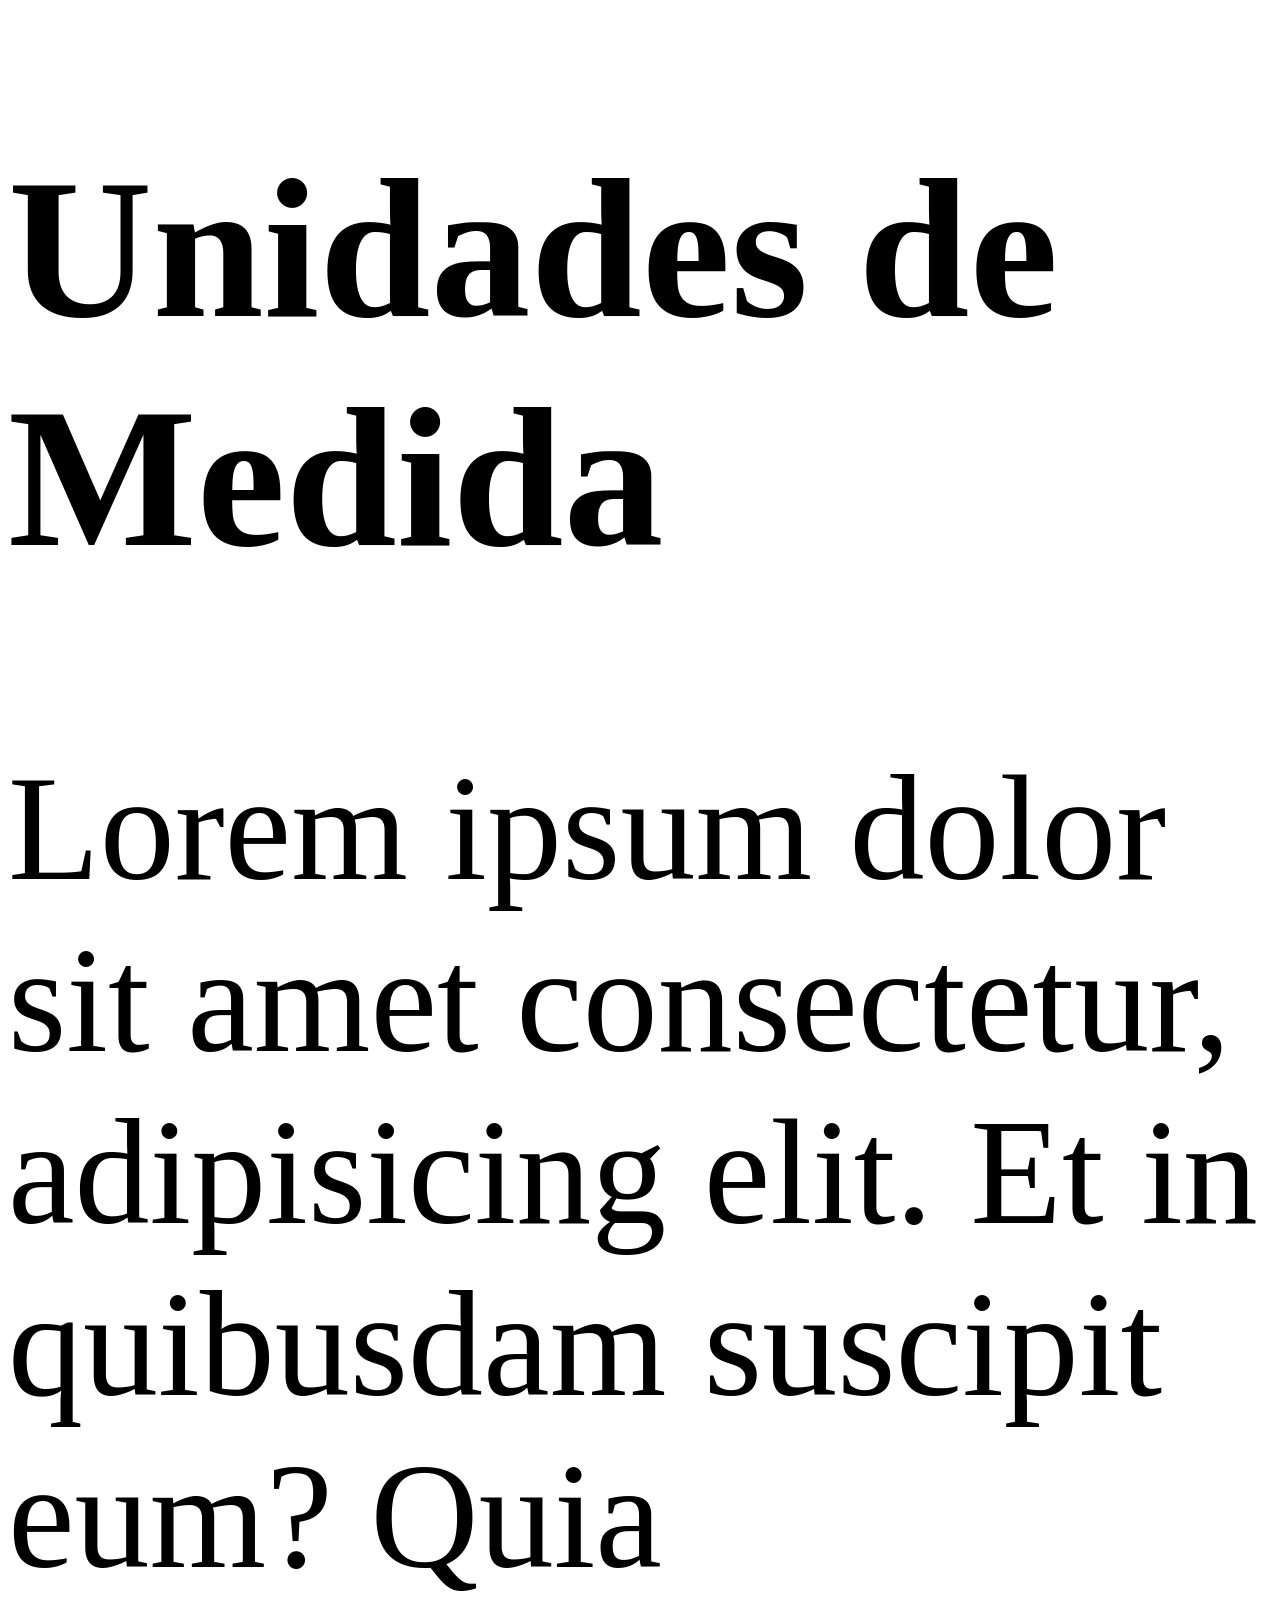
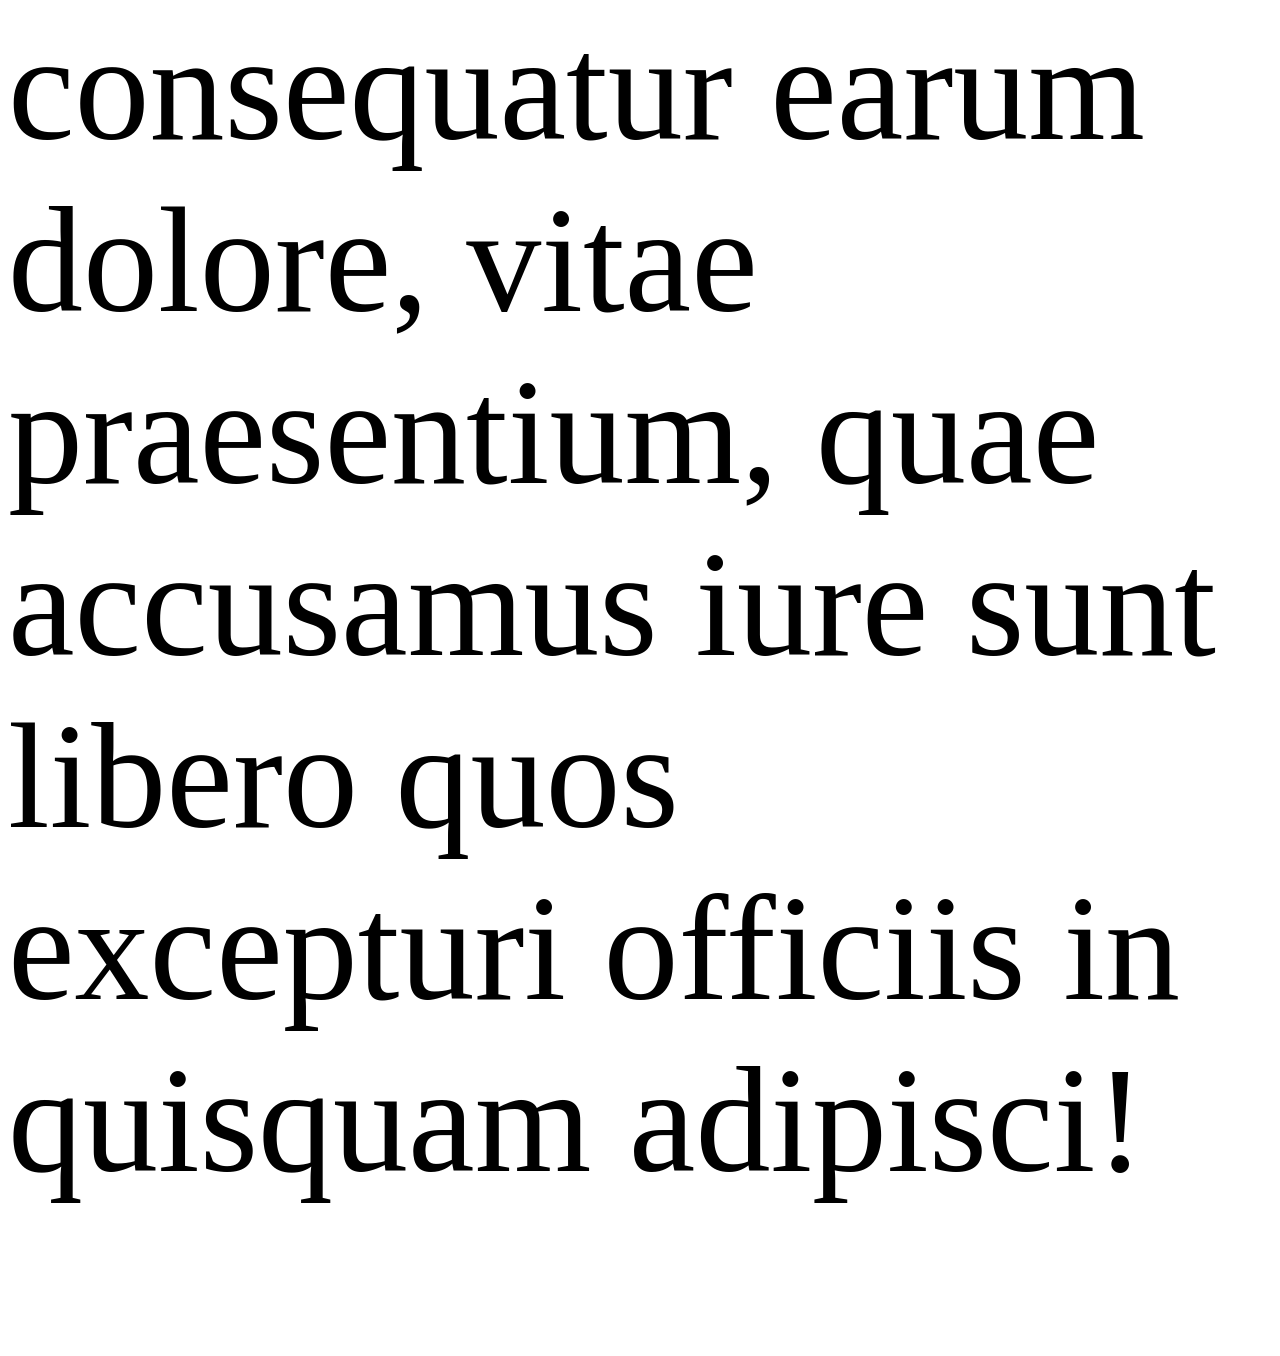
<file: CSS/2. Unidades de Medida/index.html>
<!DOCTYPE html>
<html lang="en">
<head>
    <meta charset="UTF-8">
    <meta name="viewport" content="width=device-width, initial-scale=1.0">
    <link rel="stylesheet" href="style.css">
    <title>Document</title>
</head>
<body>
    <h1> Unidades de Medida </h1>

    <p> Lorem ipsum dolor sit amet consectetur, adipisicing elit. Et in quibusdam suscipit eum? Quia consequatur earum dolore, vitae praesentium, quae accusamus iure sunt libero quos excepturi officiis in quisquam adipisci! </p>
</body>
</html>
</file>
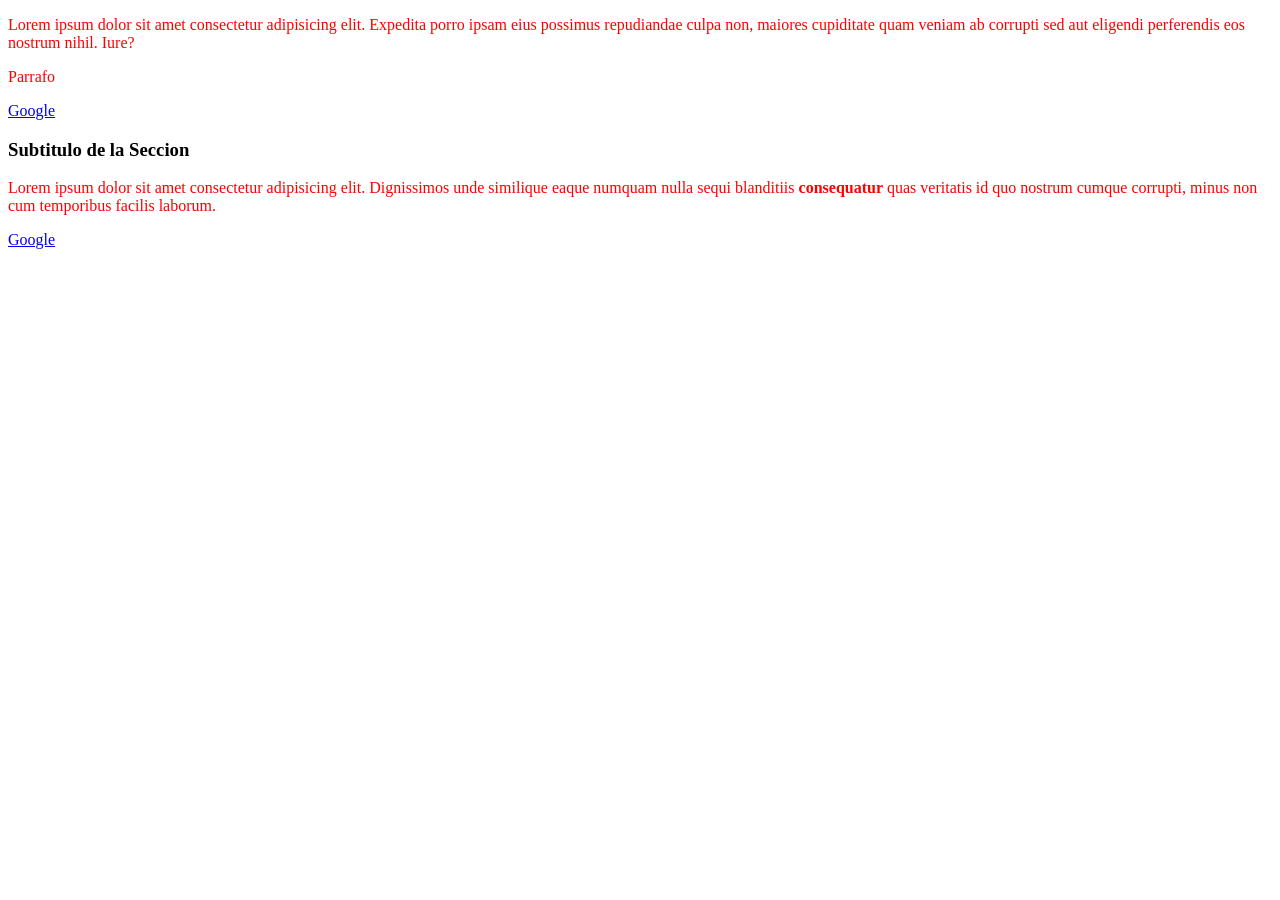
<file: CSS/3. Tipos de Etiquetas y CSS del Navegador/index.html>
<!DOCTYPE html>
<html lang="en">
<head>
    <meta charset="UTF-8">
    <meta name="viewport" content="width=device-width, initial-scale=1.0">
    <link rel="stylesheet" href="style.css">
    <title>Document</title>
</head>
<body>
    <main>
        <p>Lorem ipsum dolor sit amet consectetur adipisicing elit. Expedita porro ipsam eius possimus repudiandae culpa non, maiores cupiditate quam veniam ab corrupti sed aut eligendi perferendis eos nostrum nihil. Iure?</p>
        <p>Parrafo</p>
        <a href="http://www.google.com">Google</a>

        <article>
            <h3>Subtitulo de la Seccion</h3>
            <p>Lorem ipsum dolor sit amet consectetur adipisicing elit. <span>Dignissimos</span> unde similique eaque numquam nulla sequi blanditiis <strong>consequatur</strong> quas veritatis id quo nostrum cumque corrupti, minus non cum temporibus facilis laborum.</p>
            <a href="http://www.google.com">Google</a>
        </article>
    </main>
</body>
</html>
</file>
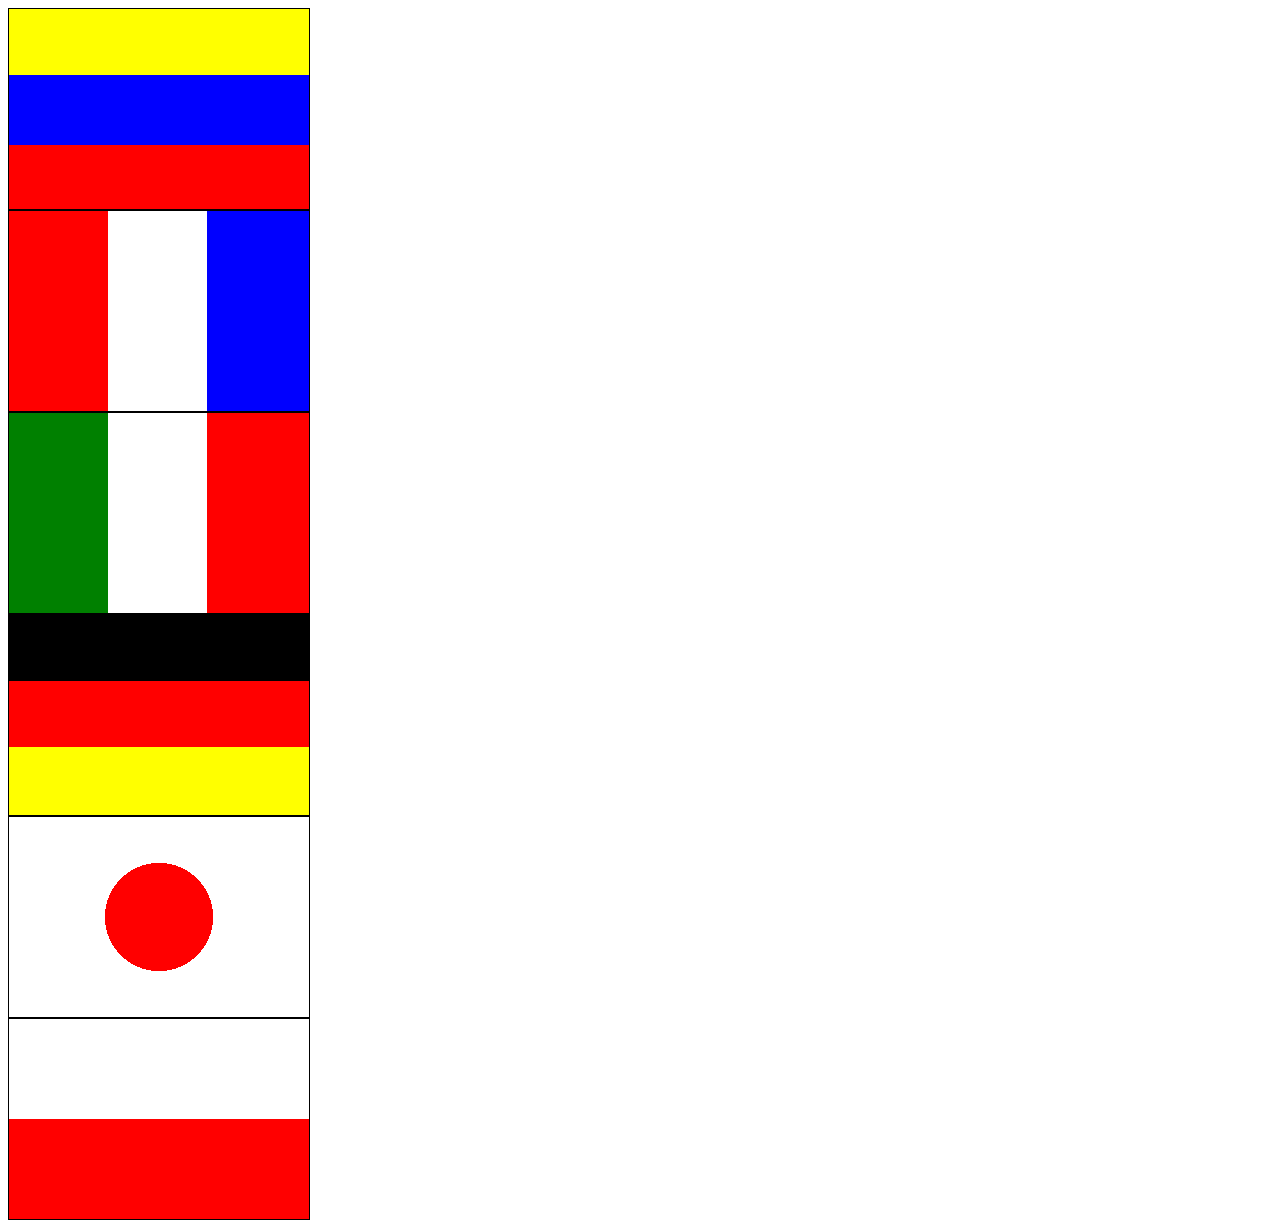
<file: CSS/Exercis-Background/exercis_1.html>
<!DOCTYPE html>
<html lang="en">
<head>
    <meta charset="UTF-8">
    <meta name="viewport" content="width=device-width, initial-scale=1.0">
    <link rel="stylesheet" href="exercis_1.css">
    <title>Document</title>
</head>
<body>
    <section>
        <div class="div1"></div>

        <div class="div2"></div>

        <div class="div3"></div>

        <div class="div4"></div>

        <div class="div5"></div>

        <div class="div6"></div>
    </section>
</body>
</html>
</file>
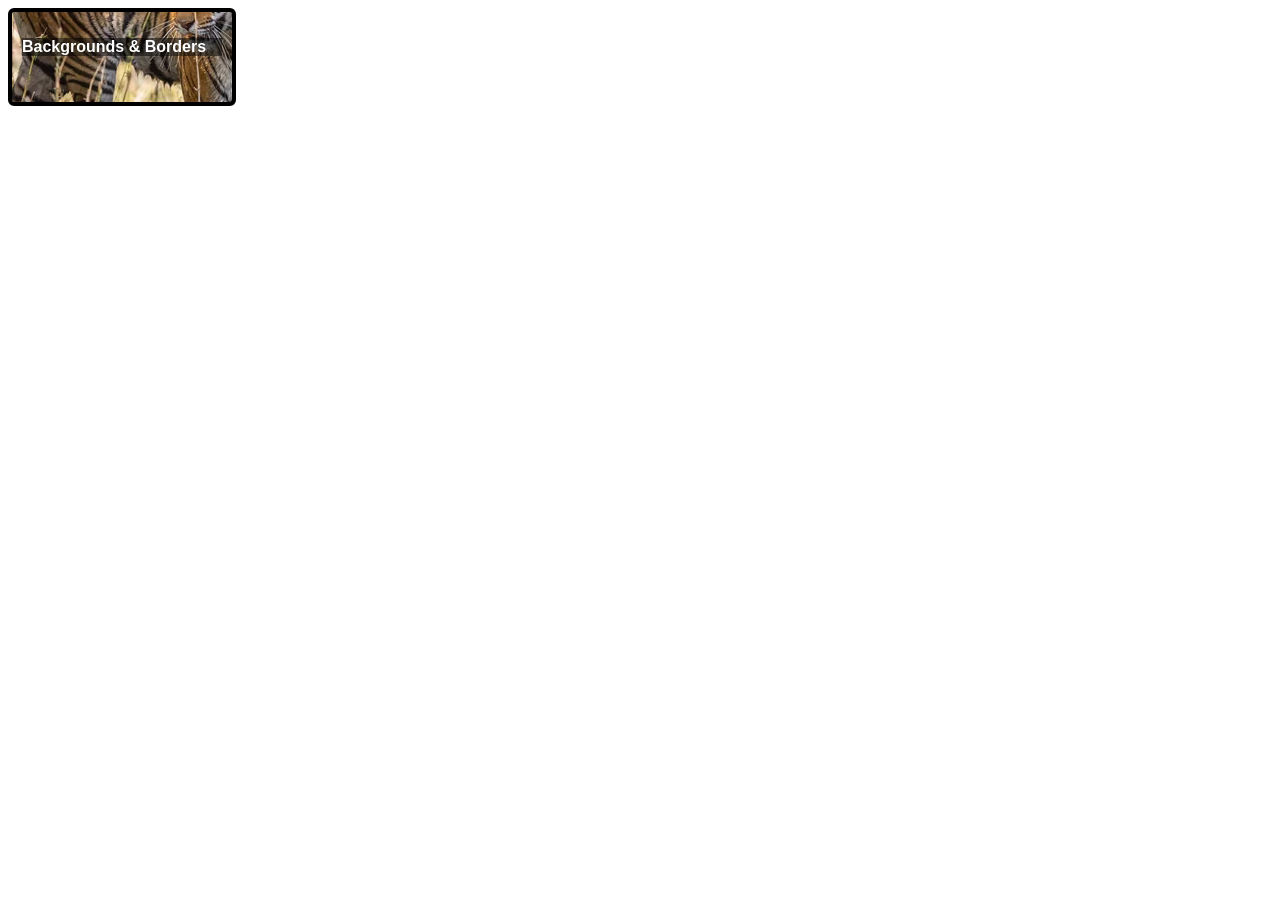
<file: CSS/Exercis-Background/exercis_2.html>
<!DOCTYPE html>
<html lang="en">
<head>
    <meta charset="UTF-8">
    <meta name="viewport" content="width=device-width, initial-scale=1.0">
    <link rel="stylesheet" href="exercis_2.css">
    <title>Document</title>
</head>
<body>
    <div class="fondo">
        <p class="texto"> <strong> Backgrounds & Borders </strong> </p>
    </div>
</body>
</html>
</file>
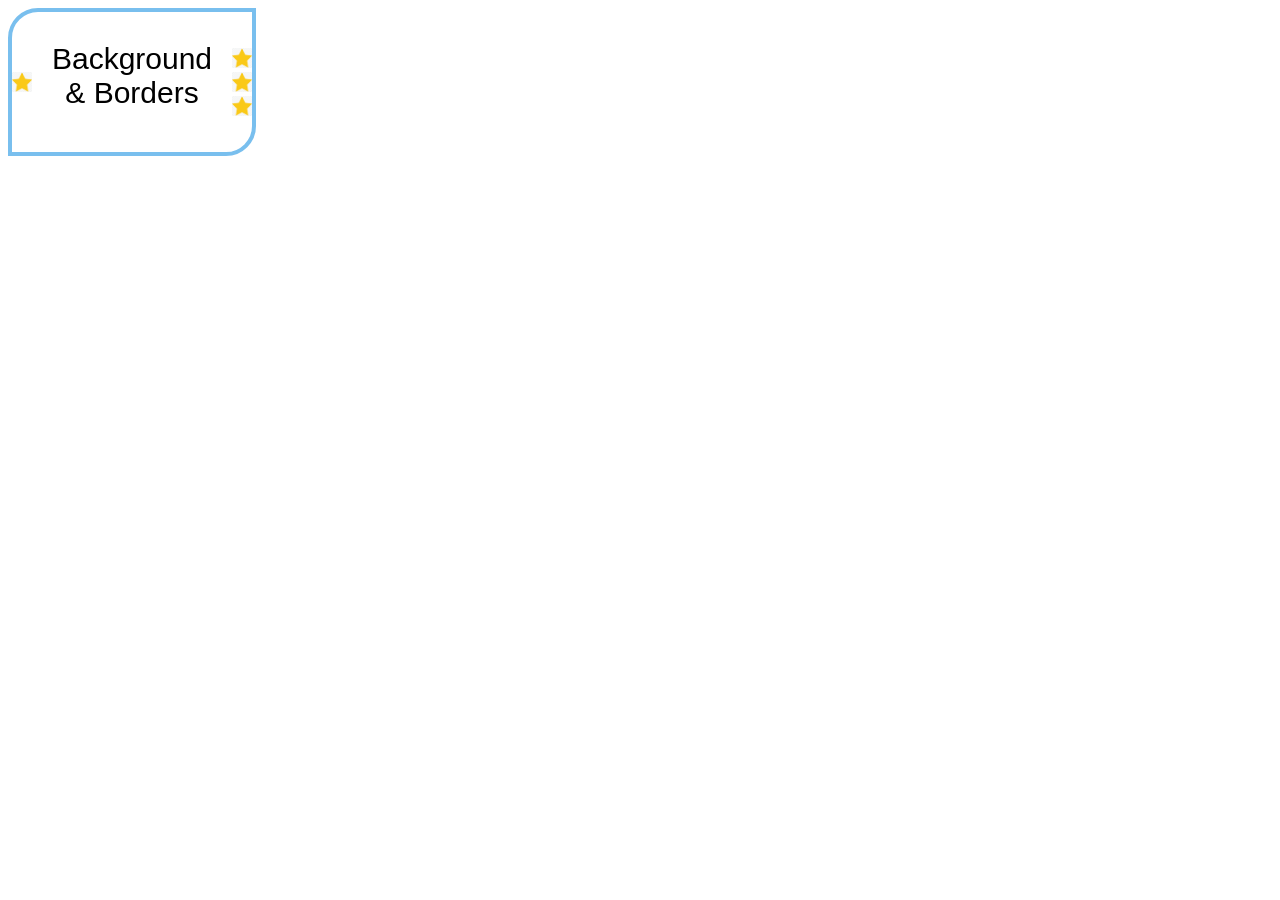
<file: CSS/Exercis-Background/exercis_3.html>
<!DOCTYPE html>
<html lang="en">
<head>
    <meta charset="UTF-8">
    <meta name="viewport" content="width=device-width, initial-scale=1.0">
    <link rel="stylesheet" href="exercis_3.css">
    <title>Document</title>
</head>
<body>
    <div class="div">
        Background & Borders
    </div>
</body>
</html>
</file>
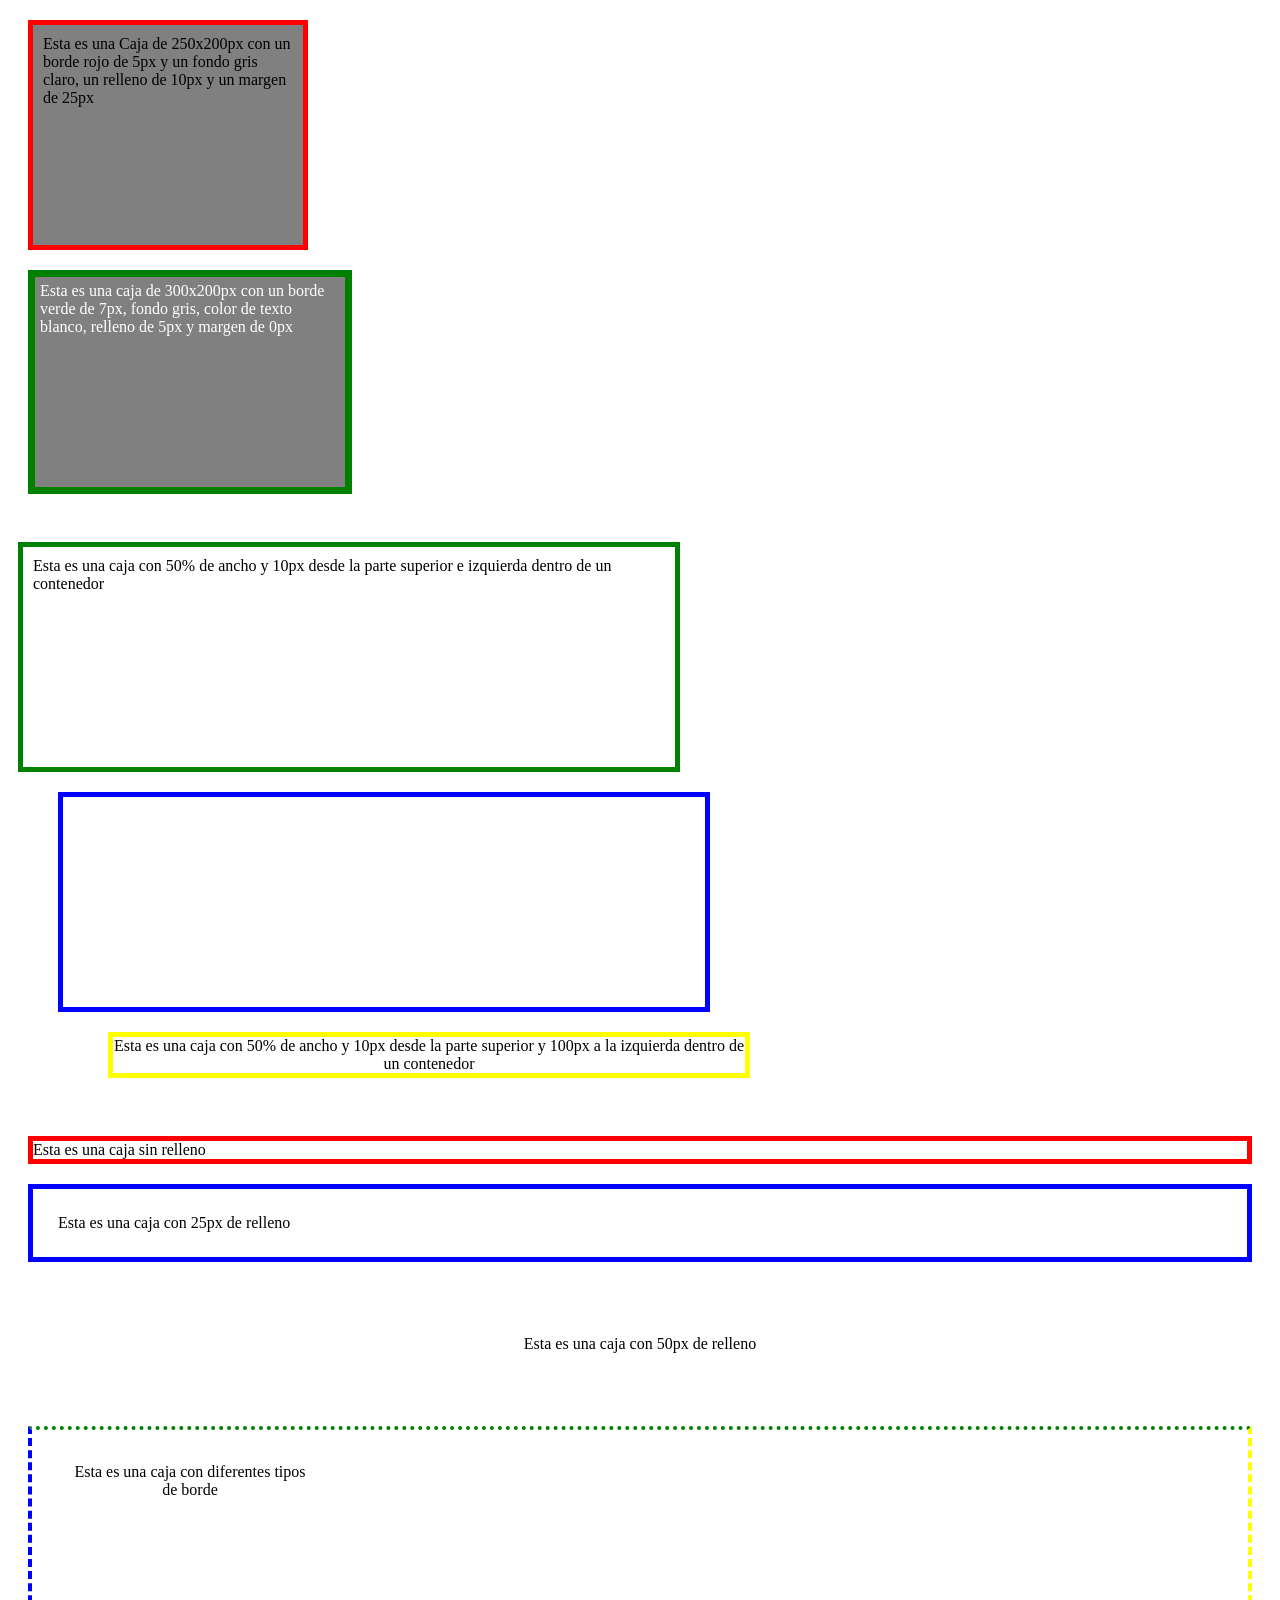
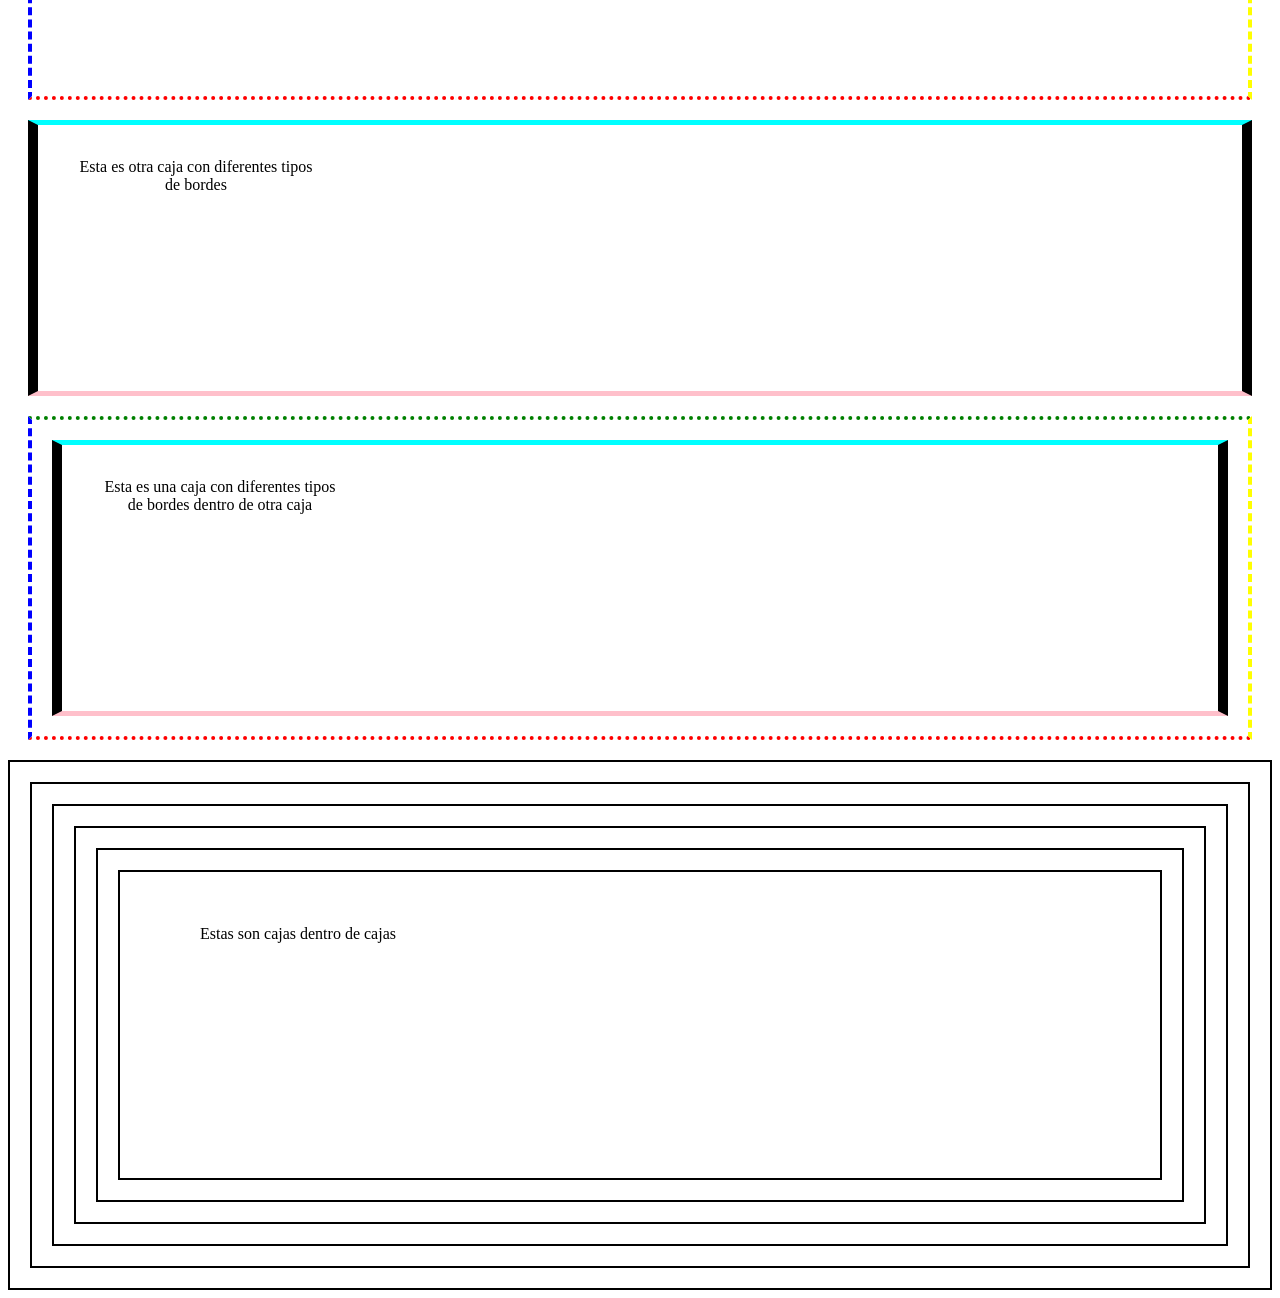
<file: CSS/Exercis-Box-Model/exercis_1.html>
<!DOCTYPE html>
<html lang="en">
<head>
    <meta charset="UTF-8">
    <meta name="viewport" content="width=device-width, initial-scale=1.0">
    <link rel="stylesheet" href="exercis_1.css">
    <title>Document</title>
</head>
<body>
    <p>Esta es una Caja de 250x200px con un borde rojo de 5px y un fondo gris claro, un relleno de 10px y un margen de 25px</p>

    <p>Esta es una caja de 300x200px con un borde verde de 7px, fondo gris, color de texto blanco, relleno de 5px y margen de 0px</p>
    <br>

    <div class="div1">
        <p>Esta es una caja con 50% de ancho y 10px desde la parte superior e izquierda dentro de un contenedor</p>

        <p>Esta es una caja con 50% de ancho y 10px desde la parte superior y 50px a la izquierda dentro de un contenedor</p>

        <p>Esta es una caja con 50% de ancho y 10px desde la parte superior y 100px a la izquierda dentro de un contenedor</p>
    </div>
    <br>

    <p>Esta es una caja sin relleno</p>

    <p>Esta es una caja con 25px de relleno</p>

    <p>Esta es una caja con 50px de relleno</p>

    <div class="text1">
        <p>Esta es una caja con diferentes tipos de borde</p>
    </div>

    <div class="text2">
        <p>Esta es otra caja con diferentes tipos de bordes</p>
    </div>

    <div class="text3">
        <div class="text4">
            <p>Esta es una caja con diferentes tipos de bordes dentro de otra caja</p>
        </div>
    </div>

    <div class="div2">
        <div class="div3">
            <div class="div4">
                <div class="div5">
                    <div class="div6">
                        <div class="div7">
                            <p>Estas son cajas dentro de cajas</p>
                        </div>
                    </div>
                </div>
            </div>
        </div>
    </div>
</body>
</html>
</file>
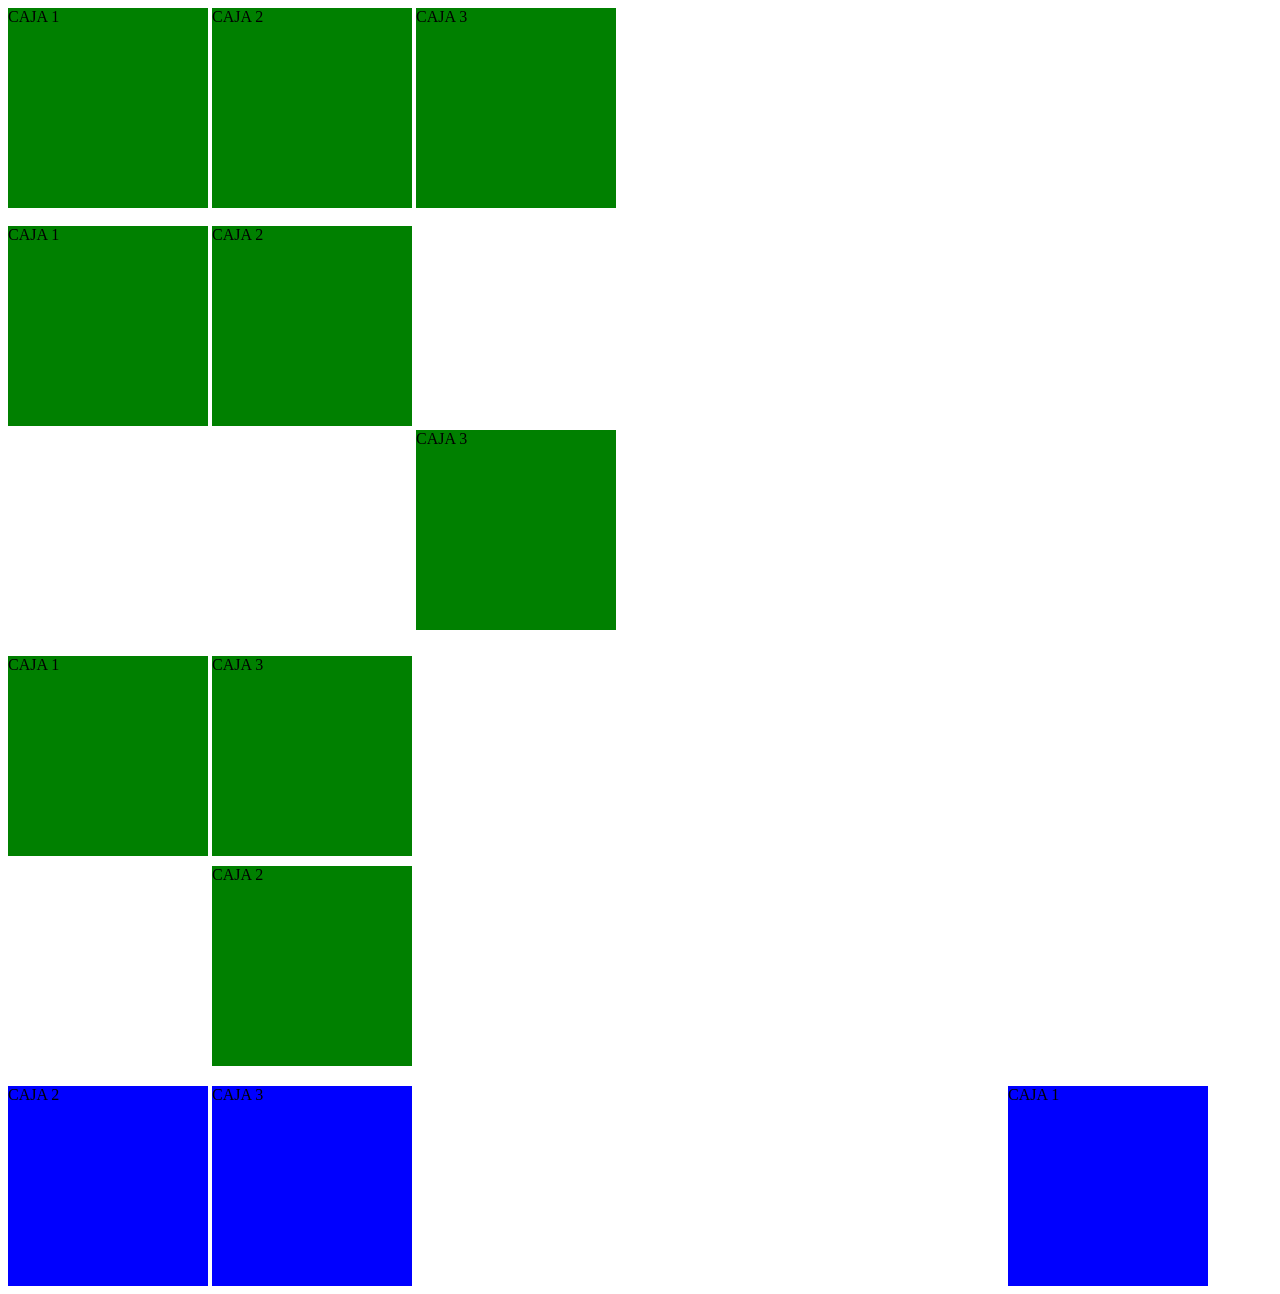
<file: CSS/Exercis-Position/exercis_1.html>
<!DOCTYPE html>
<html lang="en">
<head>
    <meta charset="UTF-8">
    <meta name="viewport" content="width=device-width, initial-scale=1.0">
    <link rel="stylesheet" href="exercis_1.css">
    <title> Exercis 1 - Position 1 </title>
</head>
<body>
    <section>
        <div class="div1"> CAJA 1 </div>
        <div class="div2"> CAJA 2 </div>
        <div class="div3"> CAJA 3 </div>
    </section>
    <br>

    <section>
        <div class="div4"> CAJA 1 </div>
        <div class="div5"> CAJA 2 </div>
        <div class="div6"> CAJA 3 </div>
    </section>

    <section>
        <div class="div7"> CAJA 1 </div>
        <div class="div8"> CAJA 2 </div>
        <div class="div9"> CAJA 3 </div>
    </section>

    <section>
        <div class="div10"> CAJA 1 </div>
        <div class="div11"> CAJA 2 </div>
        <div class="div12"> CAJA 3 </div>
    </section>
</body>
</html>
</file>
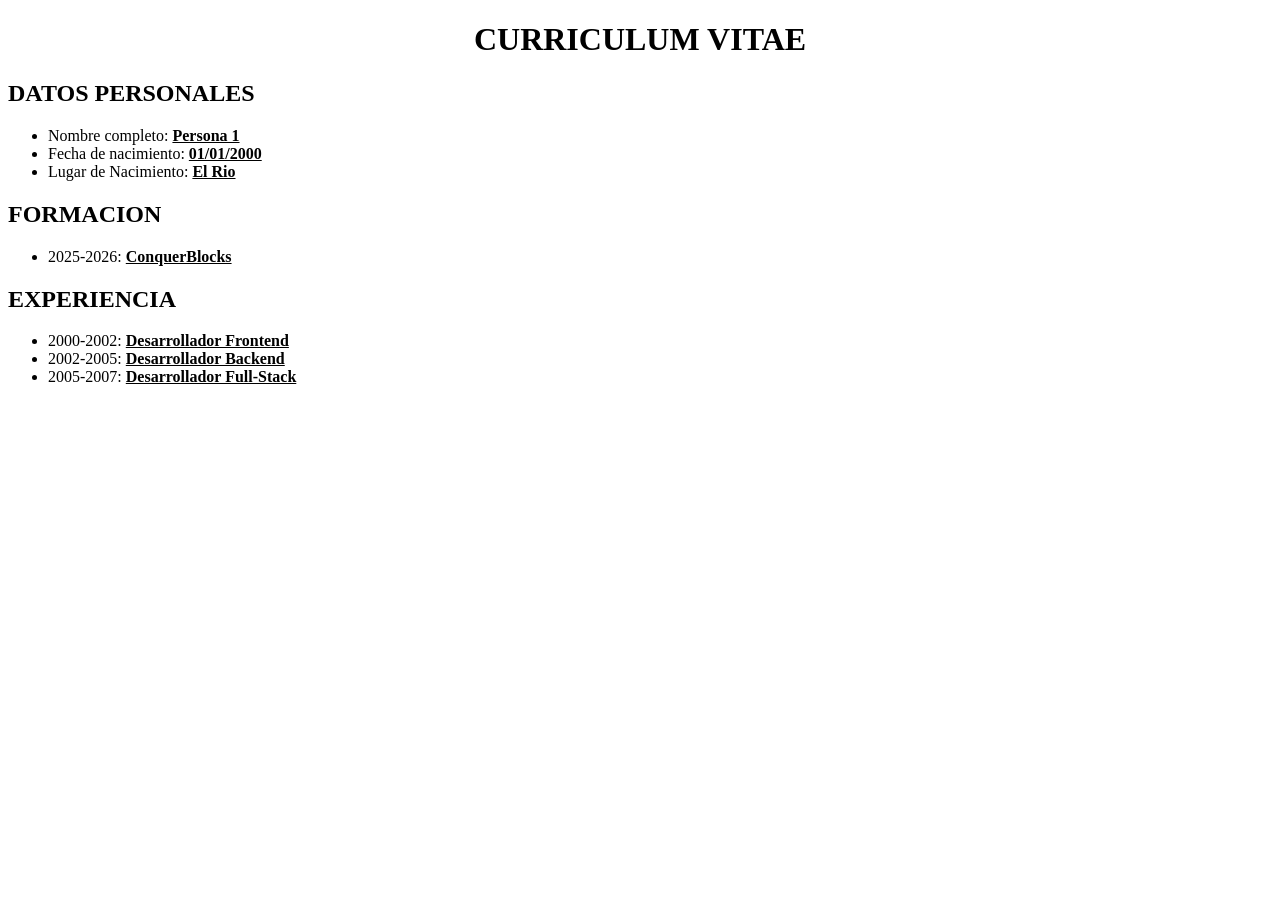
<file: CSS/Exercis-Text/exercis_3.html>
<!DOCTYPE html>
<html lang="en">
<head>
    <meta charset="UTF-8">
    <meta name="viewport" content="width=device-width, initial-scale=1.0">
    <link rel="stylesheet" href="exercis_3.css">
    <title>Document</title>
</head>
<body>
    <h1> CURRICULUM VITAE </h1>
    <h2> DATOS PERSONALES </h2>
    <ul>
        <li> Nombre completo: <strong> Persona 1 </strong> </li>
        <li> Fecha de nacimiento: <strong> 01/01/2000 </strong> </li>
        <li> Lugar de Nacimiento: <strong> El Rio </strong> </li>
    </ul>

    <h2> FORMACION </h2>
    <ul>
        <li> 2025-2026: <strong> ConquerBlocks </strong> </li>
    </ul>

    <h2> EXPERIENCIA </h2>
    <ul>
        <li> 2000-2002: <strong> Desarrollador Frontend </strong> </li>
        <li> 2002-2005: <strong> Desarrollador Backend </strong> </li>
        <li> 2005-2007: <strong> Desarrollador Full-Stack </strong> </li>
    </ul>
</body>
</html>
</file>
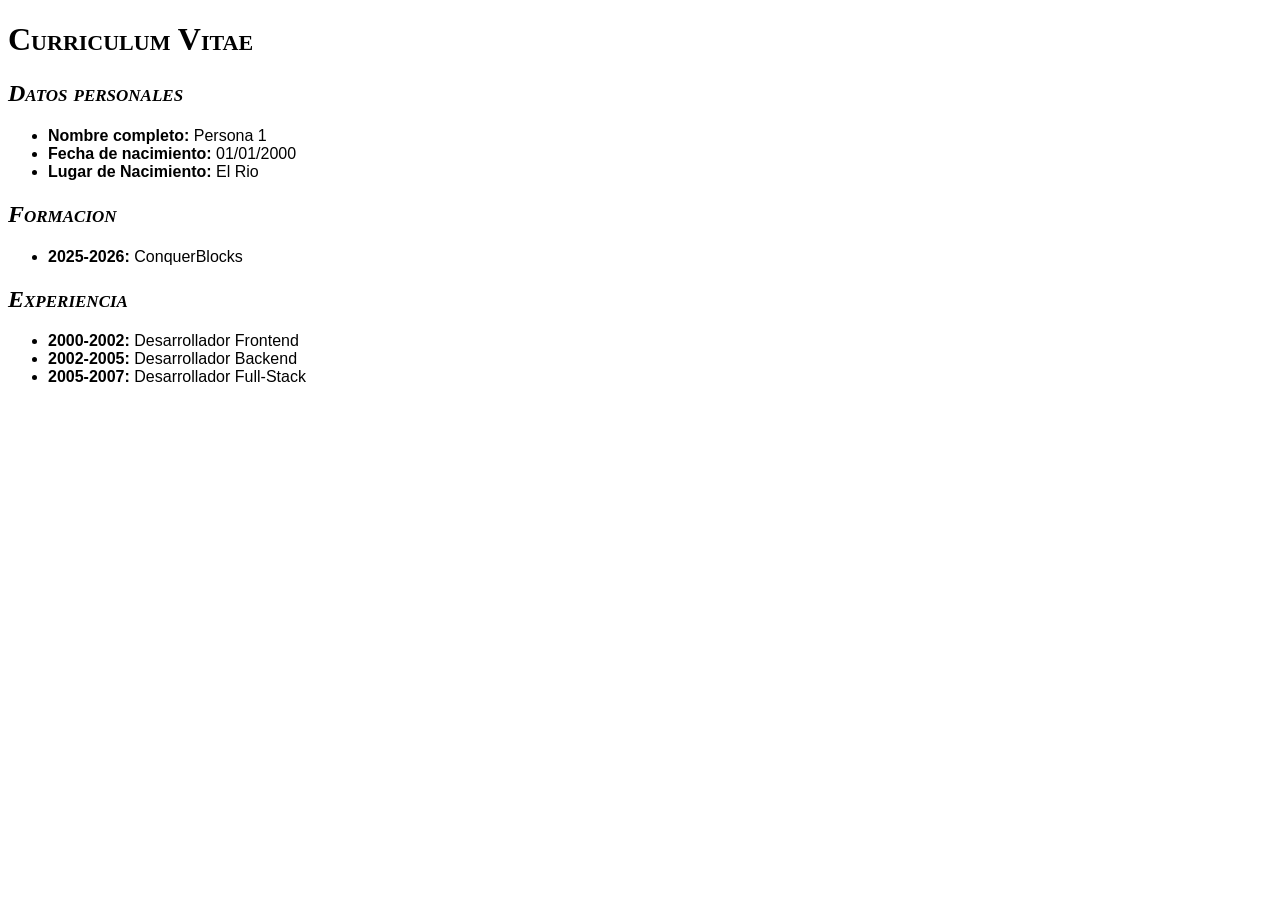
<file: CSS/Exercis-Text/exercis 2/exercis_2.html>
<!DOCTYPE html>
<html lang="en">
<head>
    <meta charset="UTF-8">
    <meta name="viewport" content="width=device-width, initial-scale=1.0">
    <link rel="stylesheet" href="exercis_2.css">
    <title>Document</title>
</head>
<body>
    <h1> Curriculum Vitae </h1>
    <h2> Datos personales </h2>
    <ul>
        <li> <strong> Nombre completo: </strong> Persona 1 </li>
        <li> <strong> Fecha de nacimiento: </strong> 01/01/2000 </li>
        <li> <strong> Lugar de Nacimiento: </strong> El Rio </li>
    </ul>

    <h2> <strong> Formacion </strong> </h2>
    <ul>
        <li> <strong> 2025-2026: </strong> ConquerBlocks </li>
    </ul>

    <h2> Experiencia </h2>
    <ul>
        <li> <strong> 2000-2002: </strong> Desarrollador Frontend </li>
        <li><strong> 2002-2005: </strong> Desarrollador Backend </li>
        <li> <strong> 2005-2007: </strong> Desarrollador Full-Stack </li>
    </ul>
</body>
</html>
</file>
<file: CSS/2. Unidades de Medida/style.css>
h1 {
    font-size: 200px;
}

p {
    font-size: 150px;
}
</file>
<file: CSS/3. Tipos de Etiquetas y CSS del Navegador/style.css>
p {
    color: red;
}
</file>
<file: CSS/Exercis-Background/exercis_1.css>
section {
    display: inline-block;
}

.div1 {
    background-image: linear-gradient(yellow 33%, blue 33% 68%, red 68% 100%);
    border: 1px solid black;
    width: 300px;
    height: 200px;
}

.div2 {
    background-image: linear-gradient(90deg, red 33%, white 33% 66%, blue 66% 100%);
    border: 1px solid black;
    width: 300px;
    height: 200px;
}

.div3 {
    background-image: linear-gradient(90deg, green 33%, white 33% 66%, red 66% 100%);
    border: 1px solid black;
    width: 300px;
    height: 200px;
}

.div4 {
    background-image: linear-gradient(black 33%, red 33% 66%, yellow 66% 100%);
    border: 1px solid black;
    width: 300px;
    height: 200px;
}

.div5 {
    background-image: radial-gradient(circle, red 30%, white 30% 100%);
    border: 1px solid black;
    width: 300px;
    height: 200px;
}

.div6 {
    background-image: linear-gradient(white 50%, red 50% 100%);
    border: 1px solid black;
    width: 300px;
    height: 200px;
}
</file>
<file: CSS/Exercis-Background/exercis_2.css>
.fondo {
    border: 4px solid black;
    border-radius: 6px;
    background-image: url("tigre.jpg");
    background-position: center;
    color: white;
    font-family: Arial, Helvetica, sans-serif;
    font-size: 16px;
    padding: 10px;
    height: 70px;
    width: 200px;
}

.texto {
    background-color: rgba(0, 0, 0, .5);
}
</file>
<file: CSS/Exercis-Background/exercis_3.css>
.div {
    background-image: url("star.png"), url("star.png"), url("star.png"), url("star.png");
    background-size: 20px;
    background-repeat: no-repeat;
    background-position: 0 50%, 100% 70%, 100% 50%, 100% 30%;
    border: 4px solid rgb(121, 191, 238);
    border-top-left-radius: 30px;
    border-bottom-right-radius: 30px;
    font-family: Arial, Helvetica, sans-serif;
    font-size: 30px;
    padding: 30px 30px 30px 30px;
    height: 80px;
    width: 180px;
    text-align: center;
}
</file>
<file: CSS/Exercis-Box-Model/exercis_1.css>
p:nth-of-type(1) {
    width: 250px;
    height: 200px;
    border: solid 5px red;
    background-color: gray;
    padding: 10px;
    margin: 20px;
}

p:nth-of-type(2) {
    width: 300px;
    height: 200px;
    border: solid 7px green;
    background-color: gray;
    color: white;
    padding: 5px;
    margin: 20px;
}

.div1 p:nth-of-type(1) {
    border: solid 5px green;
    background-color: white;
    width: 50%;
    margin-top: 10px;
    margin-left: 10px;
}

.div1 p:nth-of-type(2) {
    border: solid 5px blue;
    background-color: white;
    width: 50%;
    margin-top: 10px;
    margin-left: 50px;
}

.div1 p:nth-of-type(3) {
    border: solid 5px yellow;
    background-color: white;
    width: 50%;
    margin-top: 10px;
    margin-left: 100px;
}

p:nth-of-type(3) {
    border: 5px solid red;
    margin: 20px;
}

p:nth-of-type(4) {
    border: 5px solid blue;
    padding: 25px;
    margin: 20px;
}

p:nth-of-type(5) {
    border: 5px solid green;
    padding: 50px;
    margin: 20px;
}

.text1 {
    border-top: dotted 4px green;
    border-left: dashed 4px blue;
    border-bottom: dotted 4px red;
    border-right: dashed 4px yellow;
    margin: 20px;
}

.text2 {
    border: 5px solid black;
    border-top-color: cyan;
    border-bottom-color: pink;
    border-left-width: 10px;
    border-right-width: 10px;
    margin: 20px;
}

.text3 {
    border-top: dotted 4px green;
    border-left: dashed 4px blue;
    border-bottom: dotted 4px red;
    border-right: dashed 4px yellow;
    margin: 20px;
}

.text4 {
    border: 5px solid black;
    border-top-color: cyan;
    border-bottom-color: pink;
    border-left-width: 10px;
    border-right-width: 10px;
    margin: 20px;
}

.div2 {
    border: solid 2px black;
    padding: 20px;
}
.div3 {
    border: solid 2px black;
    padding: 20px;
}
.div4 {
    border: solid 2px black;
    padding: 20px;
}
.div5 {
    border: solid 2px black;
    padding: 20px;
}
.div6 {
    border: solid 2px black;
    padding: 20px;
}
.div7 {
    border: solid 2px black;
    padding: 20px;
}

p:last-of-type {
    border: white solid;
    background-color: white;
    text-align: center;
}
</file>
<file: CSS/Exercis-Position/exercis_1.css>
/* Part 1 */
section:nth-of-type(1) > div {
    display: inline-block;
}

.div1 {
    background-color: green;
    height: 200px;
    width: 200px;
}

.div2 {
    background-color: green;
    height: 200px;
    width: 200px;
}

.div3 {
    background-color: green;
    height: 200px;
    width: 200px;
}


/* Part 2 */
section:nth-of-type(2) > div {
    display: inline-block;
}

.div4 {
    background-color: green;
    height: 200px;
    width: 200px;
}

.div5 {
    background-color: green;
    height: 200px;
    width: 200px;
}

.div6 {
    background-color: green;
    height: 200px;
    position: relative;
    top: 204px;
    width: 200px;
}


/* Part 3 */
section:nth-of-type(3) > div {
    display: inline-block;
    margin-top: 230px;
}

.div7 {
    background-color: green;
    height: 200px;
    width: 200px;
}

.div8 {
    background-color: green;
    height: 200px;
    width: 200px;
    position: relative;
    top: 210px;
}

.div9 {
    background-color: green;
    height: 200px;
    width: 200px;
    position: relative;
    right: 204px;
}


/* Part 3 */
section:nth-of-type(4) > div {
    display: inline-block;
    margin-top: 230px;
}

.div10 {
    background-color: blue;
    height: 200px;
    width: 200px;
    position: relative;
    left: 1000px;
}

.div11 {
    background-color: blue;
    height: 200px;
    width: 200px;
    position: relative;
    right: 204px;
}

.div12 {
    background-color: blue;
    height: 200px;
    width: 200px;
    position: relative;
    right: 204px;
}
</file>
<file: CSS/Exercis-Text/exercis_3.css>
h1 {
    text-align: center;
}

strong {
    text-decoration: underline;
}
</file>
<file: CSS/Exercis-Text/exercis 2/exercis_2.css>
body {
    font-family: Arial, verdana;
}

h1 {
    font-family: Georgia, 'Times New Roman', Times, serif;
    font-size: 32px;
    font-variant: small-caps;
}

h2 {
    font-family: Georgia;
    font-size: 24px;
    font-style: italic;
    font-variant: small-caps;
}
</file>
